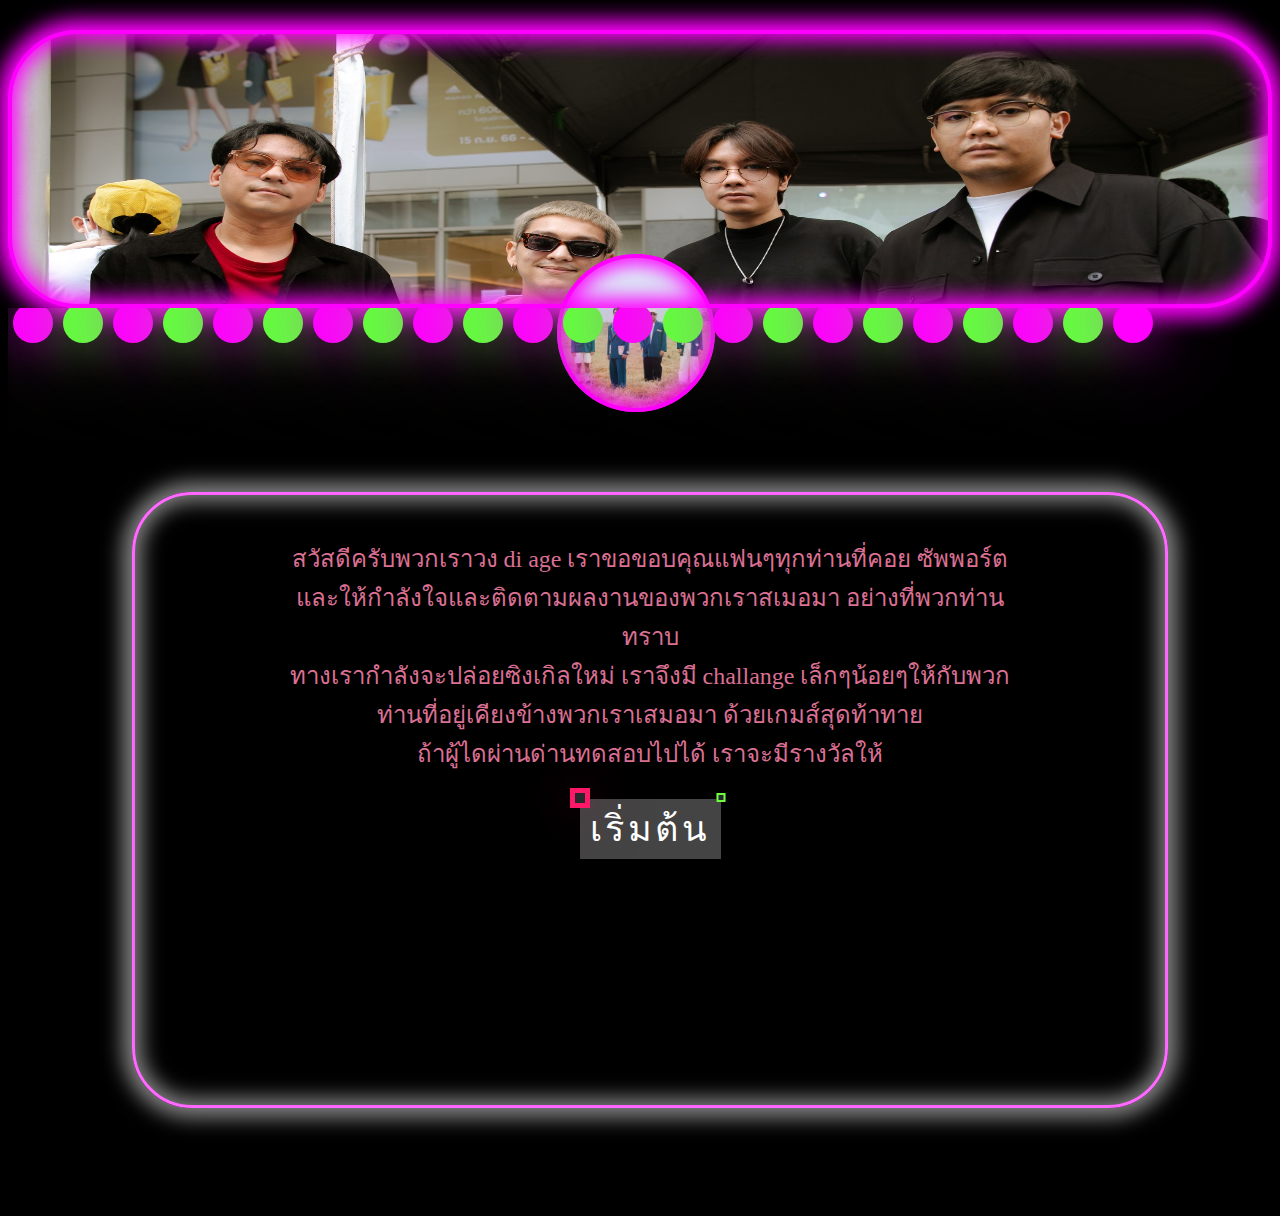
<file: index.html>
<!DOCTYPE html>
<html lang="en">
<head>
    <meta charset="UTF-8">
    <meta name="viewport" content="width=device-width, initial-scale=1.0">
    <title>Document</title>
   <link rel="stylesheet" href="index.css">

</head>
<body>
    <div class="band">
        <div class="farm"></div>
   
        <div class="invite">
              <p>สวัสดีครับพวกเราวง di age เราขอขอบคุณแฟนๆทุกท่านที่คอย 
               ซัพพอร์ตและให้กำลังใจและติดตามผลงานของพวกเราสเมอมา อย่างที่พวกท่านทราบ<br>
                ทางเรากำลังจะปล่อยซิงเกิลใหม่ เราจึงมี challange 
                เล็กๆน้อยๆให้กับพวกท่านที่อยู่เคียงข้างพวกเราเสมอมา ด้วยเกมส์สุดท้าทาย <br>
                 ถ้าผู้ไดผ่านด่านทดสอบไปได้ เราจะมีรางวัลให้ <br> <br><a href="#" style="--clr:#6eff3e"><span onclick="clickkk(); " >เริ่มต้น</span><i></i></a></p>
                

               
        </div>
       
    
    </div>
       
    
   
    </div>
    
    <div class="container">
        <div class="bubbles">
            <span style="--i:11"></span>
           <span style="--i:12"></span>
           <span style="--i:13"></span>
           <span style="--i:14"></span>
           <span style="--i:15"></span>
           <span style="--i:16"></span>
           <span style="--i:17"></span>
           <span style="--i:18"></span>
           <span style="--i:19"></span>
           <span style="--i:20"></span>
           <span style="--i:21"></span>
           <span style="--i:22"></span>
           <span style="--i:23"></span>
           <span style="--i:24"></span>
           <span style="--i:25 "></span>
           <span style="--i:14"></span>
           <span style="--i:15"></span>
           <span style="--i:16"></span>
           <span style="--i:17"></span>
           <span style="--i:18"></span>
           <span style="--i:15"></span>
           <span style="--i:16"></span>
           <span style="--i:17"></span>
   </div>
    </div>
    
</body>
<script src="allfunction.js"></script>
</html>
</file>
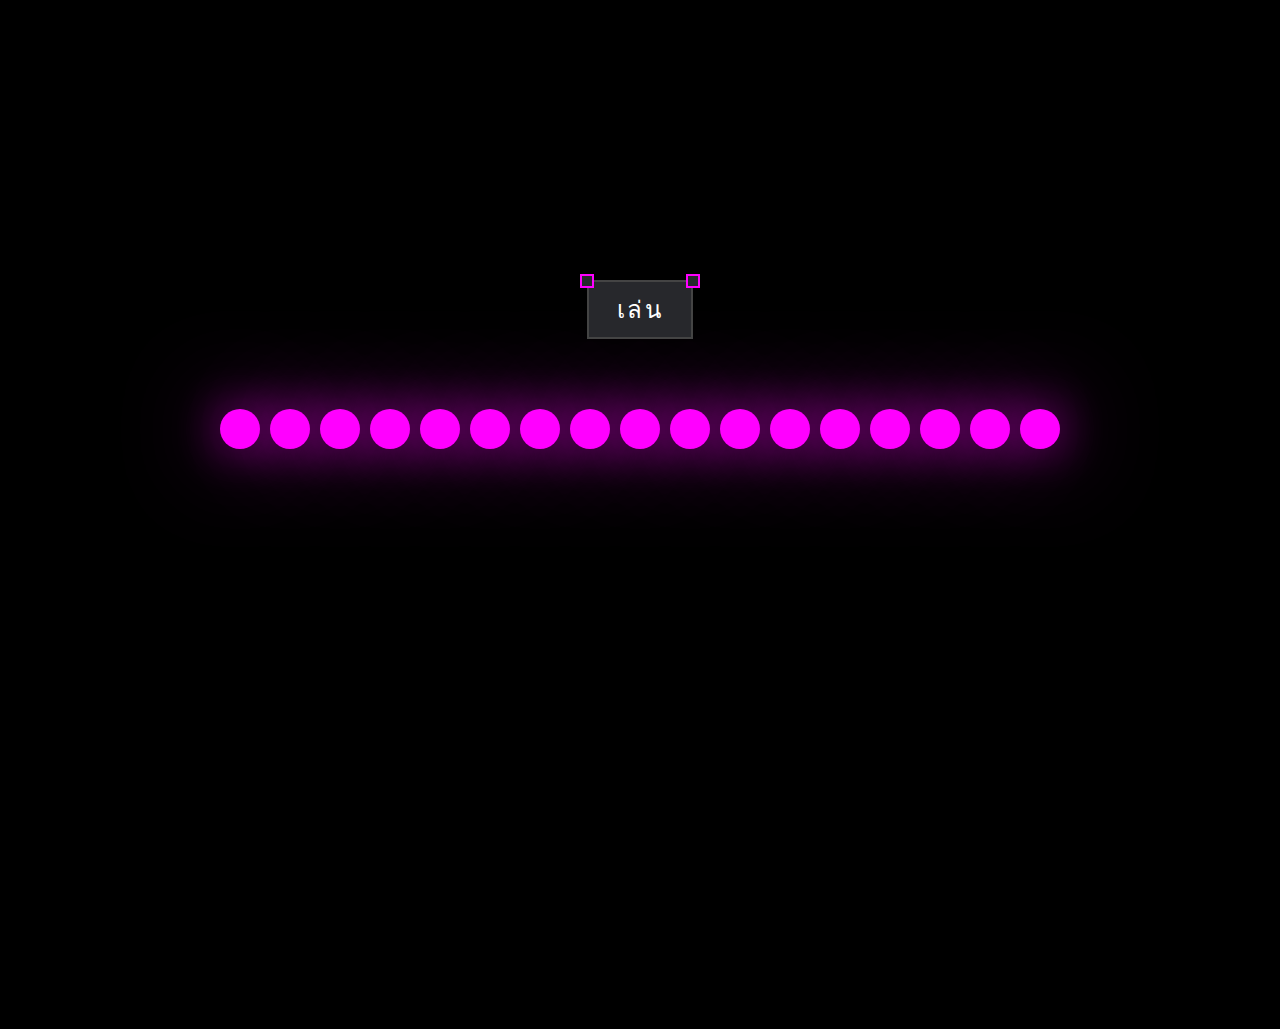
<file: firstpage.html>
<!DOCTYPE html>
<html lang="en">
<head>
    <meta charset="UTF-8">
    <meta name="viewport" content="width=device-width, initial-scale=1.0">
    <title>Slowly Popping Up Letter</title>
    <link rel="stylesheet" href="styles.css">
    <link rel="stylesheet" href="firstpage.css">
</head>
<body> 
    
 
    <a href="#" style="--clr:#ff00ff"><span onclick="firstpage();";>เล่น</span><i></i></a>
    <div class="container">
        <div class="bubbles">
            <span style="--i:13"></span>
           <span style="--i:78"></span>
           <span style="--i:89"></span>
           <span style="--i:12"></span>
           <span style="--i:67"></span>
           <span style="--i:11"></span>
           <span style="--i:89"></span> 
           <span style="--i:11"></span>
           <span style="--i:19"></span>
           <span style="--i:21"></span>
           <span style="--i:90"></span>
           <span style="--i:29"></span>
           <span style="--i:23"></span>
           <span style="--i:25"></span>
           <span style="--i:90 "></span>
           <span style="--i:17"></span>
           <span style="--i:15"></span>
           

        </div>
    </div>
   
</body>
<script src="allfunction.js"></script>
</html>
</file>
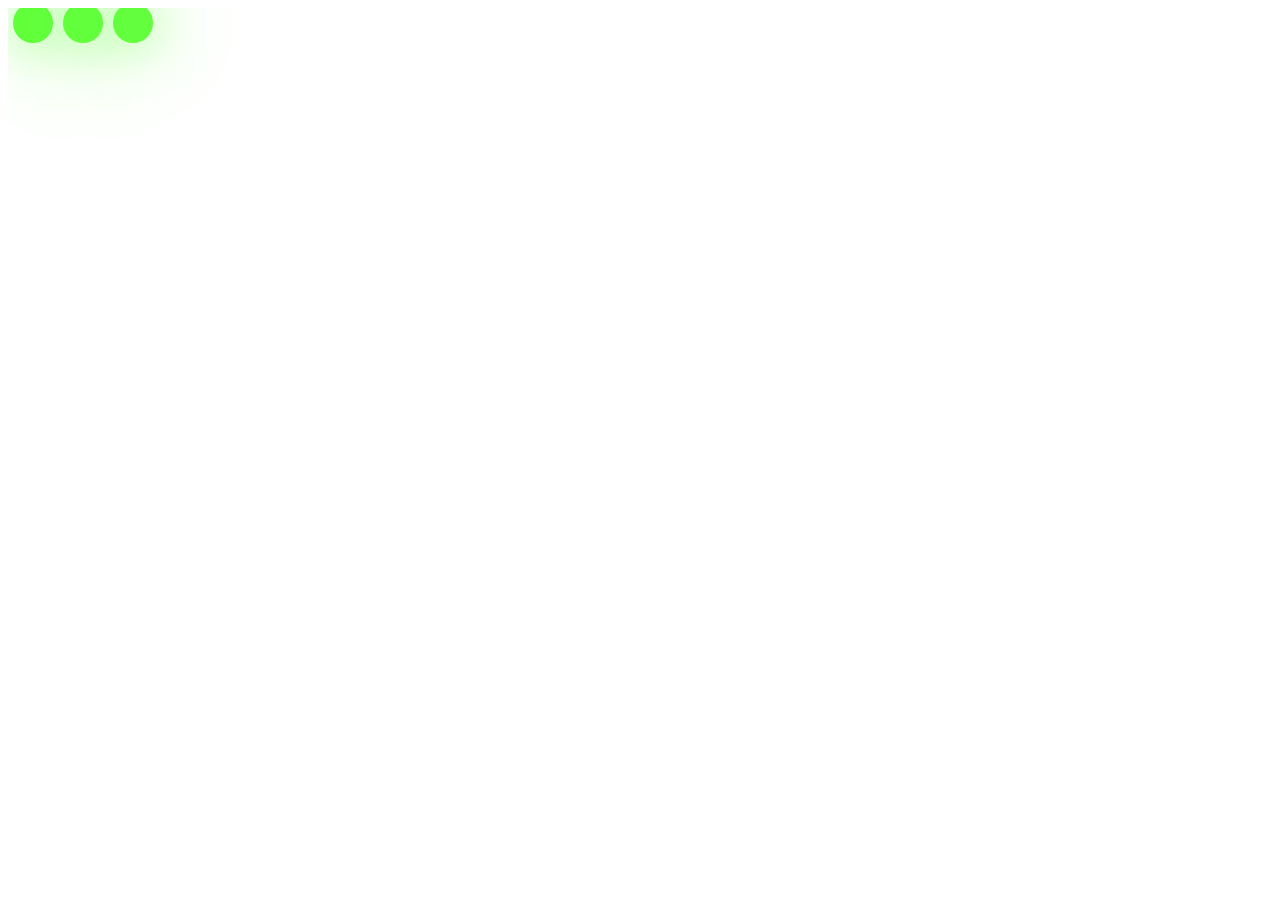
<file: firstpagetest.html>
<!DOCTYPE html>
<html lang="en">
<head>
    <meta charset="UTF-8">
    <meta name="viewport" content="width=device-width, initial-scale=1.0">
    <title>Document</title>
    <style>
        .container {
            position:relative;
            width:100%;
            height: 100vh;
            overflow:hidden;
        }
        .bubbles {
            position: relative;
            display: flex;
        }
        .bubbles span {
            position: relative;
            width: 30px;
            height: 30px;
            background: #63ff3e;
            margin:0 10px;
            border-radius: 50%;
            box-shadow: 0 0 0 5px #63ff3e,
                        0 0 50px #63ff3e,
                        0 0 100px #63ff3e; 
            animation: animate 15s linear infinite;
            animation-duration: calc(60s/var(--i));
        }

        @keyframes animate {
            0% {
                transform: translateY(100vh) scale(1);
            }
            100% {
                transform: translateY(-10vh) scale(1);
            }
        }
    </style>
</head>
<body>
    <div class="container">
        <div class="bubbles">
            <span></span>
            <span></span>
            <span></span>
        </div>
    </div> 
</body>
</html>
</file>
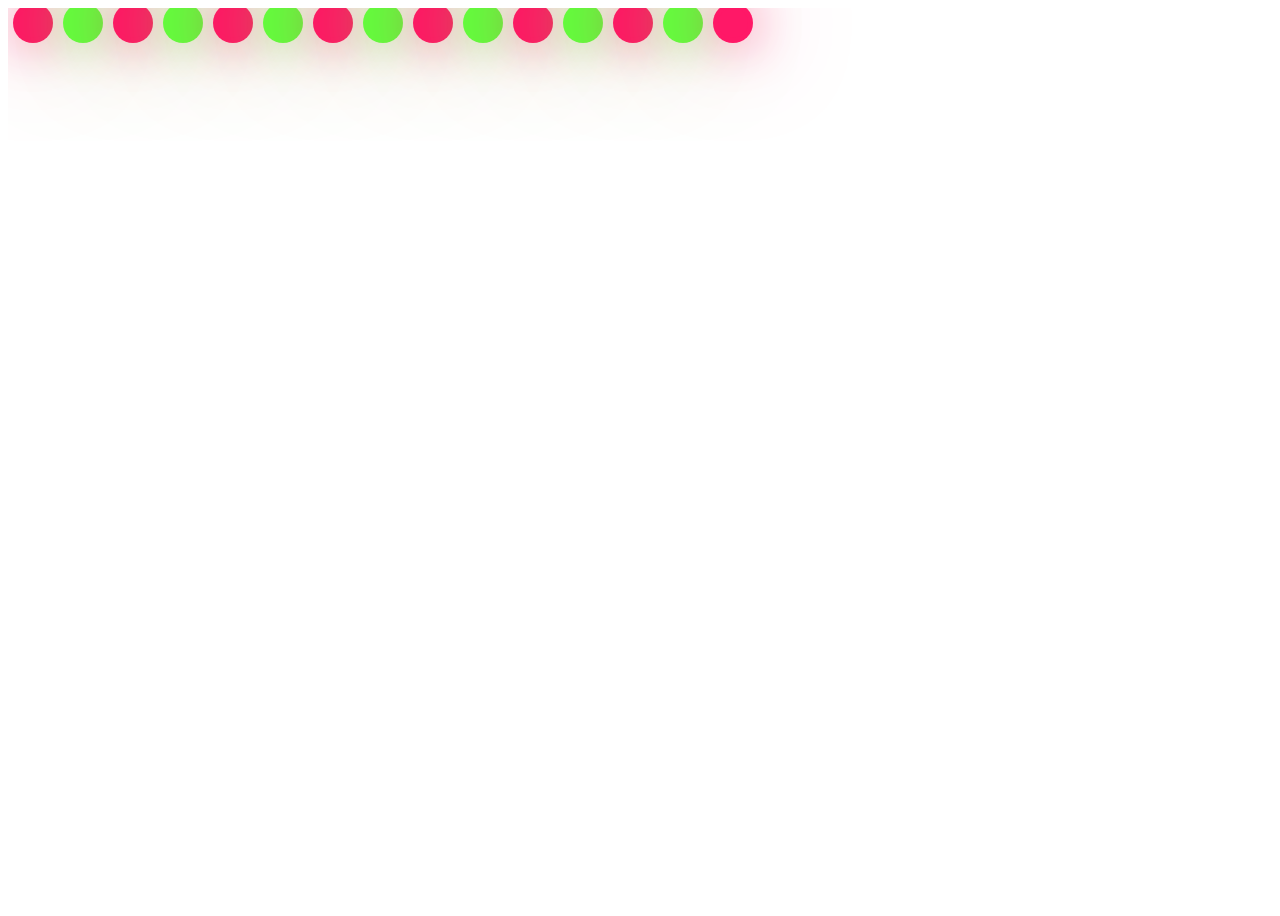
<file: flow.html>
<!DOCTYPE html>
<html lang="en">
<head>
    <meta charset="UTF-8">
    <meta name="viewport" content="width=device-width, initial-scale=1.0">
    <title>Document</title>
    <style>
        .container{
    position:relative;
    width:100%;
    height: 100vh;
    overflow:hidden;
}
.bubbles{
    position: relative;
    display: flex;
}
.bubbles span{
    position: relative;
    width: 30px;
    height: 30px;
    background: #ff1867;
    margin:0 10px;
    border-radius: 50%;
    box-shadow: 0 0 0 5px #ff1867, /*กำหนดการเรืองเเสงของ element */
    0 0 50px #ff1867, 0 0 100px #ff1867; 
    animation: animate 15s linear infinite;

}
.bubbles span:nth-child(even){
    background: #63ff3e;
    margin:0 10px;
    border-radius: 50%;
    box-shadow: 0 0 0 5px #63ff3e, /*กำหนดการเรืองเเสงของ element */
    0 0 50px #63ff3e, 0 0 100px #63ff3e; 
}
@keyframes animate{
    0%{
        transform:translateY(100vh) scale(0);
    }
    100%{
        transform:translateY(-10vh) scale(1);
    }
}

    </style>
</head>
<body>
    <div class="container">
        <div class="bubbles">
           <span style="--i:11"></span>
           <span style="--i:12"></span>
           <span style="--i:13"></span>
           <span style="--i:14"></span>
           <span style="--i:15"></span>
           <span style="--i:16"></span>
           <span style="--i:17"></span>
           <span style="--i:18"></span>
           <span style="--i:19"></span>
           <span style="--i:20"></span>
           <span style="--i:21"></span>
           <span style="--i:22"></span>
           <span style="--i:23"></span>
           <span style="--i:24"></span>
           <span style="--i:25 "></span>
       
   </div>
    </div>
</body>
</html>
</file>
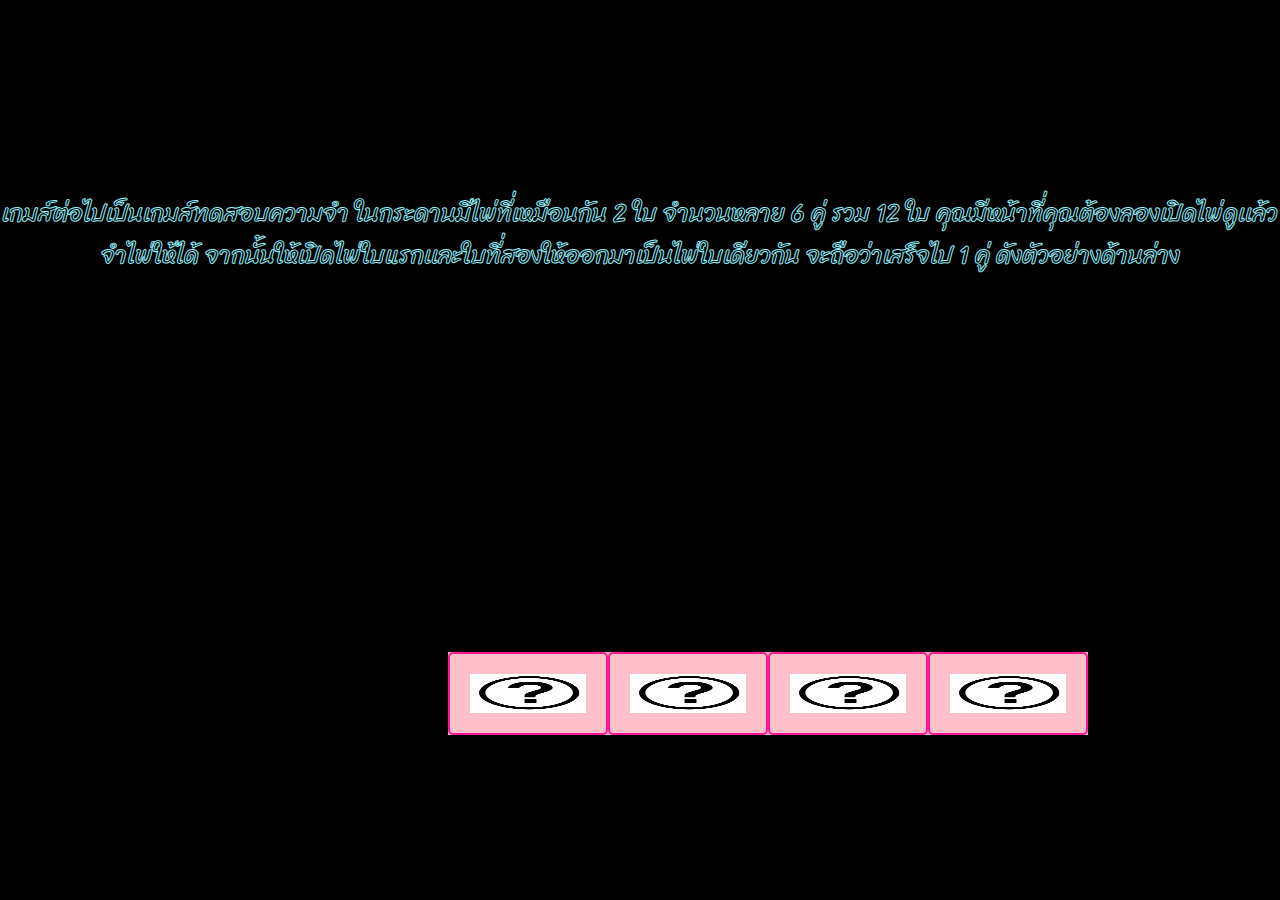
<file: introductionlevel2.html>
<!DOCTYPE html>
<html lang="en">
<head>
    <meta charset="UTF-8">
    <meta name="viewport" content="width=device-width, initial-scale=1.0">
    <title>Document</title>
    <link rel="preconnect" href="https://fonts.googleapis.com">
    <link rel="preconnect" href="https://fonts.gstatic.com" crossorigin>
    <link href="https://fonts.googleapis.com/css2?family=Pridi:wght@200;300;400;500;600;700&family=Protest+Revolution&family=Sriracha&display=swap" rel="stylesheet">
    <link rel="stylesheet" href="level2.css">
    <link rel="stylesheet" href="firstpage.css">
    <link rel="stylesheet" href="firstpage.css">
    <style>
        .intro{
            width: 100vw;
            height: 30vh;
            justify-content: center;
            
            margin-top: 15%;
        }
        h3{
            text-align: center;
             font-size: 1.5em;
             
             font-family: "Sriracha", cursive;
             -webkit-text-stroke:0.1px #95f3ff;
        }
        .memory-game{
            margin-top: 20%;
           
        }
       
        @media(min-width:320px)and (max-width:500px){
            .intro{
                margin-left: 9%;
            }
            .memory-game{
            margin-left: 60%;

                
            }
        }
    </style>
</head>
<body>
    <div class="intro">
        <h3>
            เกมส์ต่อไปเป็นเกมส์ทดสอบความจำ ในกระดานมีไพ่ที่เหมือนกัน 2 ใบ จำนวนหลาย  6 คู่ รวม 12 ใบ คุณมีหน้าที่คุณต้องลองเปิดไพ่ดูเเล้วจำไพ่ให้ได้  
            จากนั้นให้เปิดไพ่ใบแรกเเละใบที่สองให้ออกมาเป็นไพ่ใบเดียวกัน จะถือว่าเสร็จไป 1 คู่  ดังตัวอย่างด้านล่าง
        </h3>
    </div>
    <section class="memory-game">
        <div class="memory-card" data-framework="money">
            <img class="frontface" src="monkey.webp" alt="money">
            <img class="backface" src="questionmark.jpg" alt="questionmark">
          </div>
      
          <div class="memory-card" data-framework="dinosaur">
            <img class="frontface" src="dinosaur-found-china.jpg" alt="dinosaur">
            <img class="backface" src="questionmark.jpg" alt="questionmark">
            
          </div>
      
          <div class="memory-card" data-framework="money">
            <img class="frontface" src="monkey.webp" alt="money">
            <img class="backface" src="questionmark.jpg" alt="questionmark">
          </div>
      
          <div class="memory-card" data-framework="dinosaur">
            <img class="frontface" src="dinosaur-found-china.jpg" alt="dinosaur">
            <img class="backface" src="questionmark.jpg" alt="questionmark">
          </div>
          
         
   
         
    </section>

    
    
       
</body>
</html>
</file>
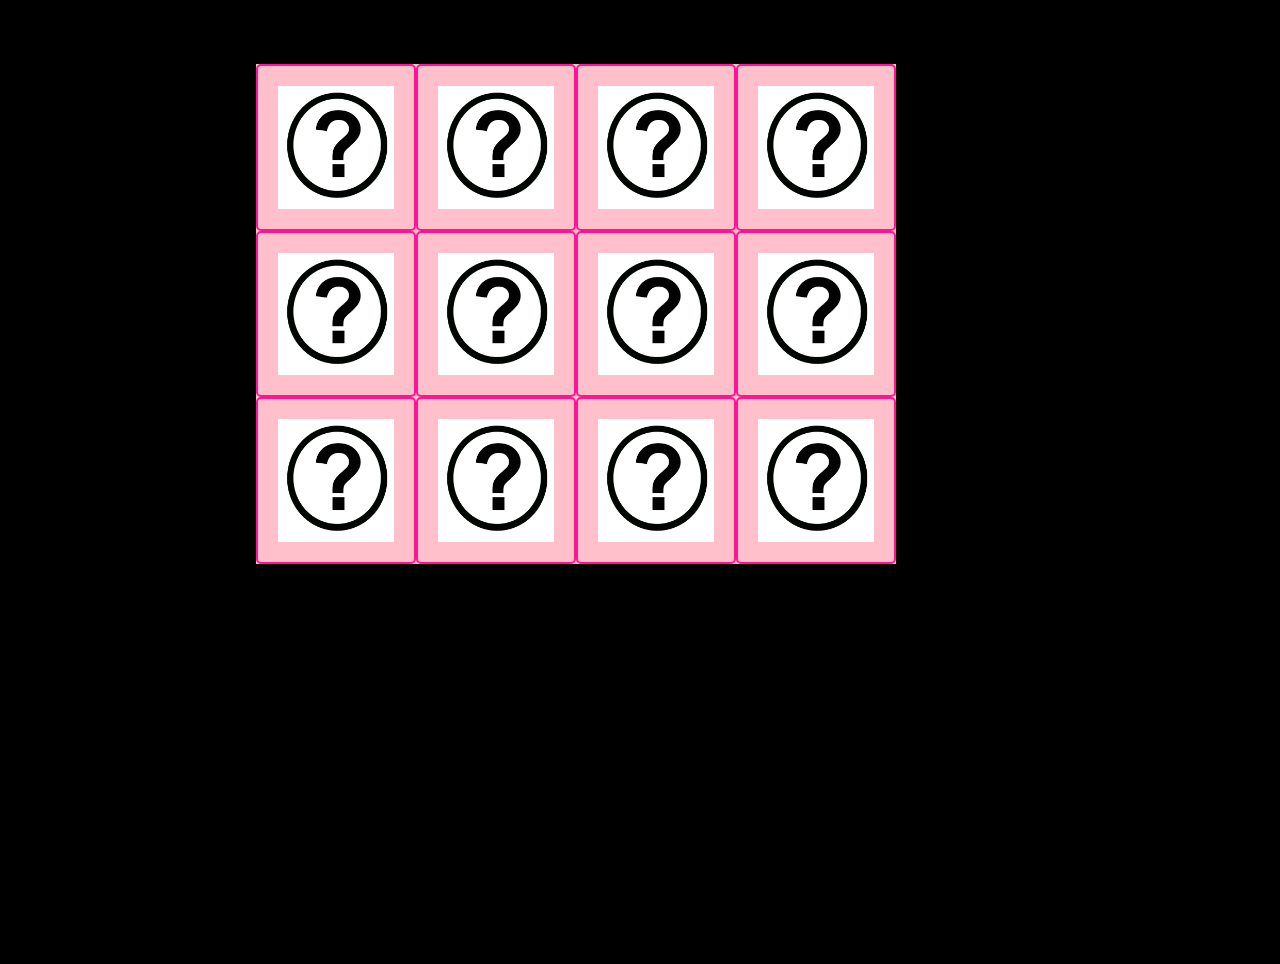
<file: level2.html>
<!DOCTYPE html>
<html lang="en">
<head>
  <meta charset="UTF-8">
  <meta name="viewport" content="width=device-width, initial-scale=1.0">
  <title>Document</title>
  <link rel="stylesheet" href="level2.css">
</head>
<body>
  <section class="memory-game" >
    <div class="memory-card"  data-framework="blueuniform">
      <img class="frontface" src="blueuniform.jpg" alt="blueuniform">
      <img class="backface" src="questionmark.jpg" alt="questionmark">
    </div>
    <div class="memory-card" data-framework="blueuniform">
      <img class="frontface" src="blueuniform.jpg" alt="blueuniform">
      <img class="backface" src="questionmark.jpg" alt="questionmark">
    </div>


    <div class="memory-card" data-framework="teng">
      <img class="frontface" src="teng.jpg" alt="teng">
      <img class="backface" src="questionmark.jpg" alt="questionmark">
    </div>

    <div class="memory-card" data-framework="teng">
      <img class="frontface" src="teng.jpg" alt="teng">
      <img class="backface" src="questionmark.jpg" alt="questionmark">
    </div>

    <div class="memory-card" data-framework="ob">
      <img class="frontface" src="ob.jpg" alt="ob">
      <img class="backface" src="questionmark.jpg" alt="questionmark">
    </div>

    <div class="memory-card" data-framework="ob">
      <img class="frontface" src="ob.jpg" alt="ob">
      <img class="backface" src="questionmark.jpg" alt="questionmark">
    </div>

    <div class="memory-card" data-framework="ming">
      <img class="frontface" src="ming.jpg" alt="ming">
      <img class="backface" src="questionmark.jpg" alt="questionmark">
    </div>

    <div class="memory-card" data-framework="ming">
      <img class="frontface" src="ming.jpg" alt="ming">
      <img class="backface" src="questionmark.jpg" alt="questionmark">
    </div>

    <div class="memory-card" data-framework="spike">
      <img class="frontface" src="spike.jpg" alt="spike">
      <img class="backface" src="questionmark.jpg" alt="questionmark">
    </div>

    <div class="memory-card" data-framework="spike">
      <img class="frontface" src="spike.jpg" alt="spike">
      <img class="backface" src="questionmark.jpg" alt="questionmark">
    </div>

    <div class="memory-card" data-framework="clown">
      <img class="frontface" src="clown.jpg" alt="clown">
      <img class="backface" src="questionmark.jpg" alt="questionmark">
    </div>

    <div class="memory-card" data-framework="clown">
      <img class="frontface" src="clown.jpg" alt="clown">
      <img class="backface" src="questionmark.jpg" alt="questionmark">
    </div>
  </section>
  
</body>
<script src="level2.js"></script>
</html>
</file>
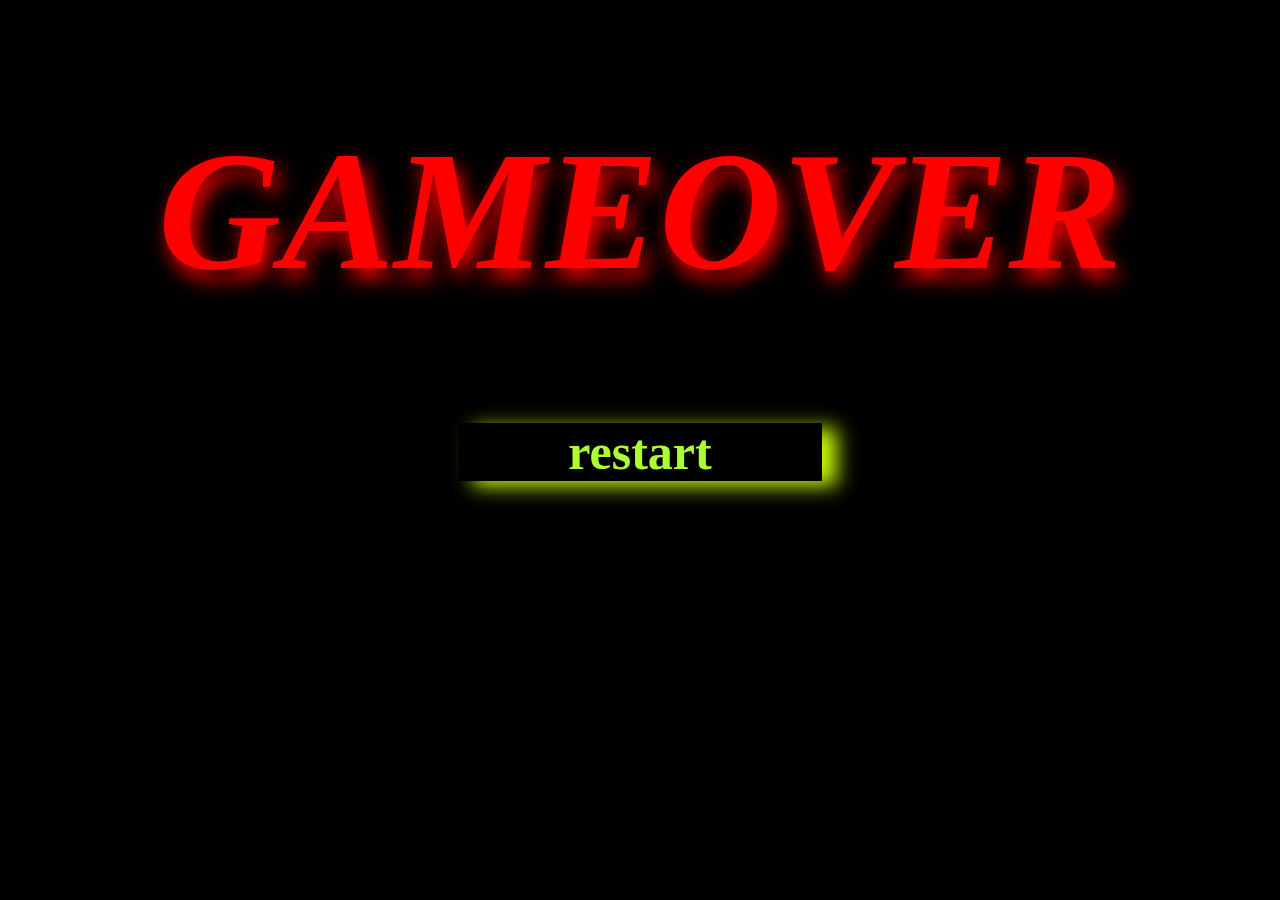
<file: level2gameover.html>
<!DOCTYPE html>
<html lang="en">
<head>
    <meta charset="UTF-8">
    <meta name="viewport" content="width=device-width, initial-scale=1.0">
    <title>Document</title>
  <link rel="stylesheet" href="gameover.css">

  
</head>
<body>
    
        <h1>gameover

        </h1>
     
        <div>
            <h4 class="restart"> restart</h4>
        </div>
        
    
         
     
</body>
<script src="allfunction.js"></script>
</html>
</file>
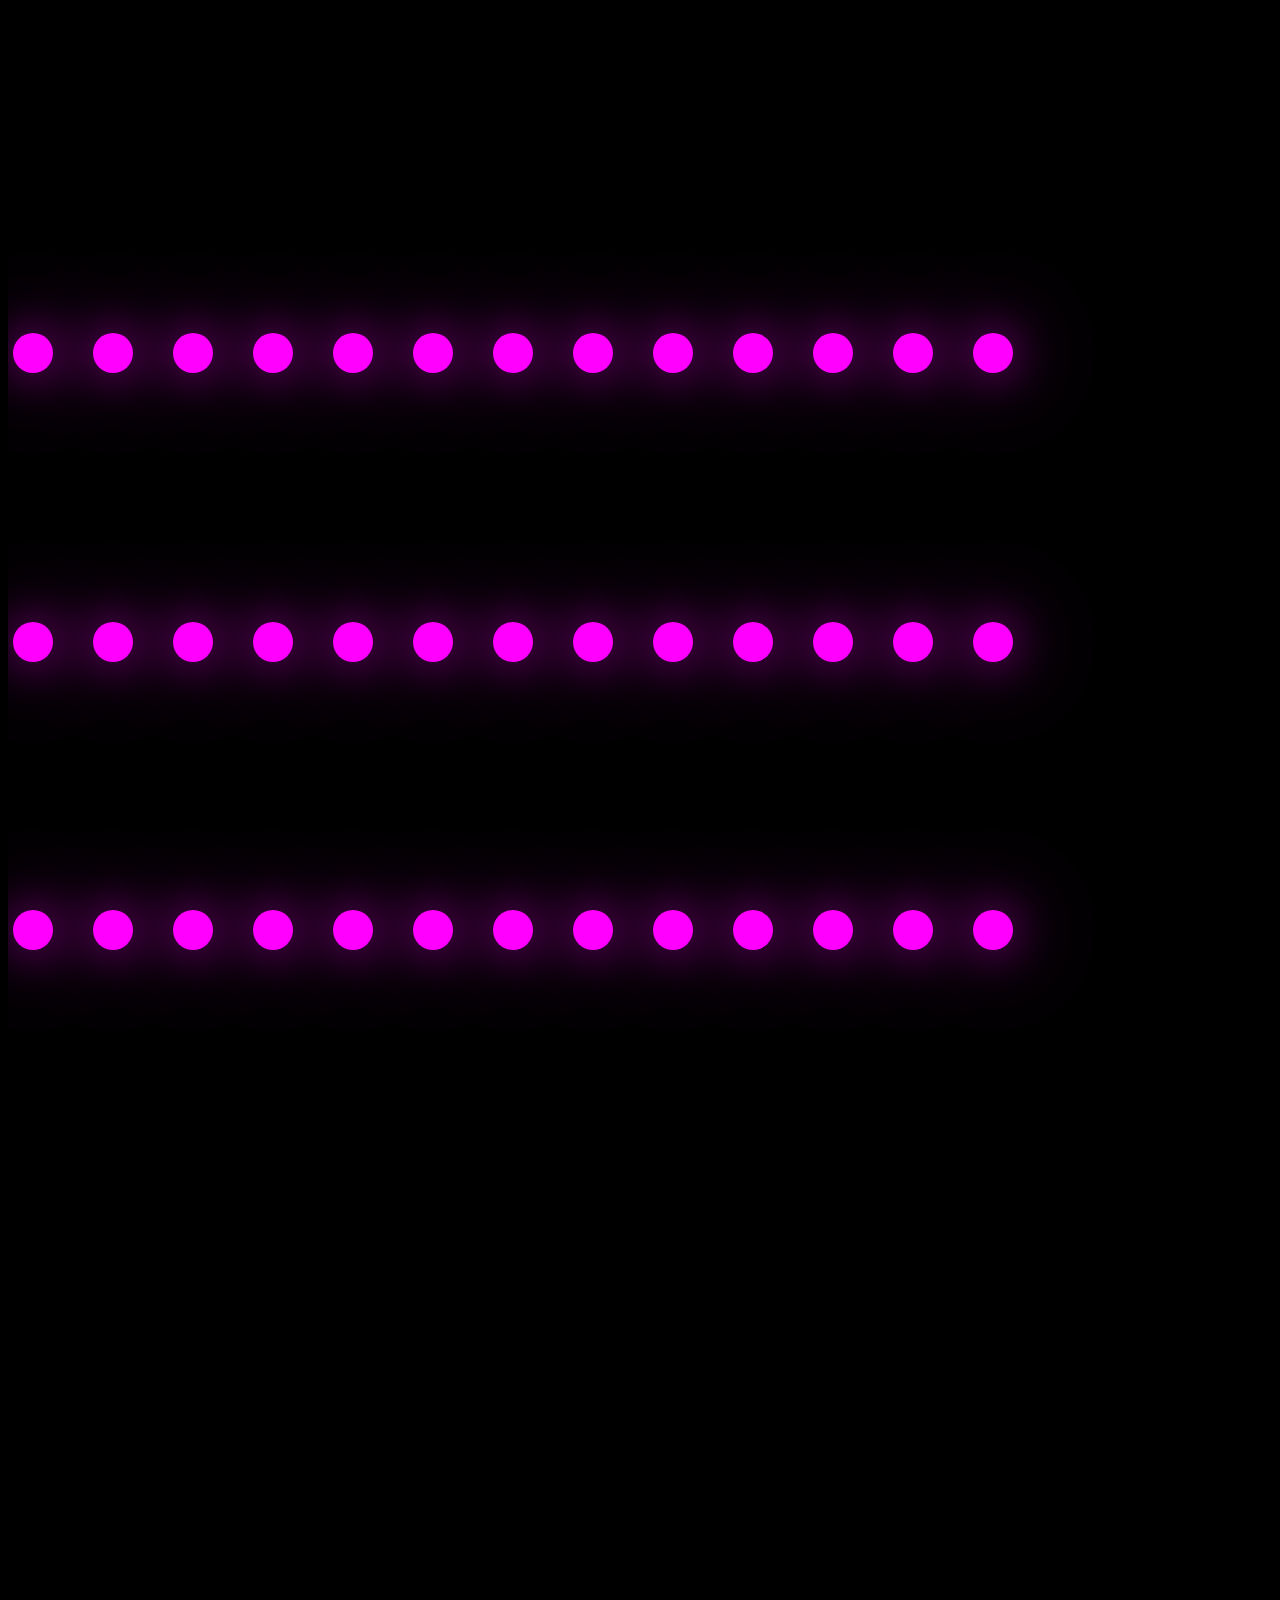
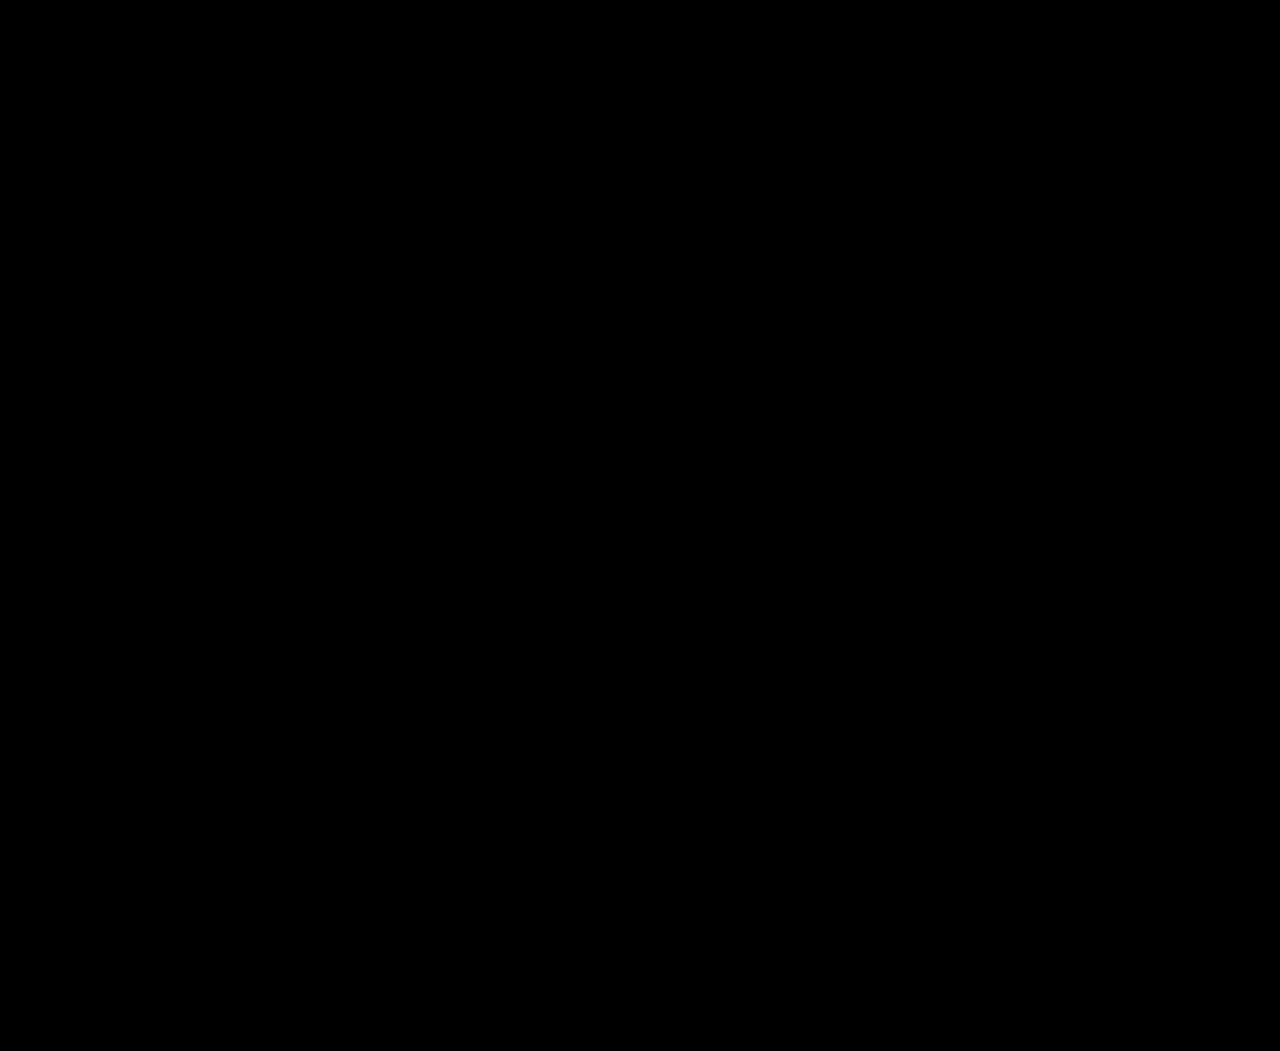
<file: question.html>
<!DOCTYPE html>
<html lang="en">
<head>
    <meta charset="UTF-8">
    <meta name="viewport" content="width=device-width, initial-scale=1.0">
    <title>Letter Animation</title>
    <link rel="stylesheet" href="styles.css">
   <link rel="stylesheet" href="question.css">
   <link rel="preconnect" href="https://fonts.googleapis.com">
<link rel="preconnect" href="https://fonts.gstatic.com" crossorigin>
<link href="https://fonts.googleapis.com/css2?family=Pridi:wght@200;300;400;500;600;700&family=Protest+Revolution&display=swap" rel="stylesheet">
</head>
<body>
    
        <div class="containerb">
            <div class="container">
                <div class="text-container">
              <H1 class="headlineee">QUIZ TIME</H1>
        
                            
                
                </div>
        
            </div> 
            
                <div class="questioncontainer">
                    <h2 class="text-container" id="q1"> 1.ใครอายุมากสุดในวง </h2>
                   
                    
                     
                </div>
                 <div class=" option--1  option">
                    <button class="option1" id="q01" onclick="wronganswer1();"><p>สไปทร์</p></button> <button class="option2" id="q02"  onclick="wronganswer1();"><p>หมิง</p> </button> <button class="option3" id="q03" onclick="
                        wronganswer1();"><p>เต็ง</p></button> 
                        <button class="option4" id="q04" onclick="rightanswer1();"><p>อ๊อฟ</p></button>
           

                 </div>
                 <div class="bubbles">
                    <span style="--i:11"></span>
                   <span style="--i:12"></span>
                   <span style="--i:13"></span>
                   <span style="--i:14"></span>
                   <span style="--i:18"></span>
                   <span style="--i:16"></span>
                   <span style="--i:17"></span>
                   <span style="--i:18"></span>
                   <span style="--i:19"></span>
                   <span style="--i:20"></span>
                   <span style="--i:21"></span>
                   <span style="--i:22"></span>
                   <span style="--i:23"></span>
                   
           </div>

                 <div class="questioncontainer">
                    <h2 class="text-container" id="q2">2. พี่อ๊อฟมือกลองของวงเป็นอาจารย์ประจำอยู่ที่ไหน </h2>
                   
                    
                     
                </div>
                 <div class="option--2 option">
                    <button class="option1" id="q11" onclick="wronganswer2();"><p>วิทยาลัย ดุริยางค์คศิลป์ มหิดล</p></button> <button class="option2" id="q12" onclick="wronganswer2();"><p>ดุริยางค์คศาสตร์ ศิลปากร</p> </button> <button class="option3" id="q13" onclick="
                        wronganswer2();"><p>มหาวิทยาลัยรังสิต</p></button> 
                        <button class="option4" id="q14" onclick="rightanswer2();"><p>ศิลปกรรมศาสตร์ มศว</p></button>
           

                 </div>
                 <div class="bubbles">
                    <span style="--i:11"></span>
                   <span style="--i:12"></span>
                   <span style="--i:13"></span>
                   <span style="--i:14"></span>
                   <span style="--i:18"></span>
                   <span style="--i:16"></span>
                   <span style="--i:17"></span>
                   <span style="--i:18"></span>
                   <span style="--i:19"></span>
                   <span style="--i:20"></span>
                   <span style="--i:21"></span>
                   <span style="--i:22"></span>
                   <span style="--i:23"></span>
                   
           </div>
                    
                 <div class="questioncontainer">
                    <h2 class="text-container" id="q1"> 3.ซิงเกิลที่แรกของวงชื่อว่าอะไร </h2>
                   
                    
                     
                </div>
                 <div class=" option--3  option">
                    <button class="option1" id="q21" onclick="wronganswer3();"><p>ไม่ใช่ของเธอ</p></button> <button class="option2" id="q22" onclick="wronganswer3();"><p>ดอกไม้</p> </button> <button class="option3" id="q23" onclick="
                        wronganswer3();"><p>หวานร้อย</p></button> 
                        <button class="option4" id="q24" onclick="rightanswer3();"><p>จูบกันสักครั้ง</p></button>
           

                 </div>

                 
                
            <div class="bubbles">
                <span style="--i:11"></span>
               <span style="--i:12"></span>
               <span style="--i:13"></span>
               <span style="--i:14"></span>
               <span style="--i:18"></span>
               <span style="--i:16"></span>
               <span style="--i:17"></span>
               <span style="--i:18"></span>
               <span style="--i:19"></span>
               <span style="--i:20"></span>
               <span style="--i:21"></span>
               <span style="--i:22"></span>
               <span style="--i:23"></span>
               
       </div>
       <div class="questioncontainer">
        <h2 class="text-container" id="q1"> 4.เพลง เจ็บเก่ง ตอนแรกวงต้องการสื่อถึงอารมณ์ใด </h2>
       
        
         
    </div>
     <div class="option--4  option">
        <button class="option1" id="q41" onclick="wronganswer4();"><p>เสียใจ</p></button> <button class="option2" id="q42" onclick="wronganswer4();"><p>รัก</p> </button> <button class="option3" id="q43" onclick="
            rightanswer4();"><p>คิดถึง</p></button> 
            <button class="option4" id="q44" onclick="wronganswer4();"><p>เเค้น</p></button>


     </div>
     <div class="questioncontainer">
        <h2 class="text-container" id="q2">5. คอนเสิร์ตเเรกที่วงเล่น </h2>
       
        
         
    </div>
     <div class="option--5
      option">
        <button class="option1" id="q51" onclick="wronganswer5();"><p>cat expo</p></button> <button class="option2" id="q52" onclick="rightanswer5();"><p>youth expo</p> </button> <button class="option3" id="q53" onclick="
            wronganswer5();"><p>big mountain</p></button> 
            <button class="option4" id="q54" onclick="wronganswer5();"><p>pattaya music festival</p></button>


     </div>
     
     <div class="questioncontainer">
        <h2 class="text-container" id="q2">6.ปีที่ก่อตั้งวง </h2>
       
        
         
    </div>
     <div class="option--6
      option">
        <button class="option1" id="q61" onclick="wronganswer6();"><p>2019</p></button> <button class="option2" id="q62" onclick="rightanswer6();"><p>2020</p> </button> <button class="option3" id="q63" onclick="
            wronganswer6();"><p>2021</p></button> 
            <button class="option4" id="q64" onclick="wronganswer6();"><p>2022</p></button>


     </div>
     <div class="questioncontainer">
        <h2 class="text-container" id="q2">7.เพลงแต่งเพลงแรกของวงชื่อว่าเพลงอะไร </h2>
       
        
         
    </div>
     <div class="option--7
      option">
        <button class="option1" id="q71" onclick="wronganswer7();"><p>ชาเขียวเย็น</p></button> <button class="option2" id="q72" onclick="wronganswer7();"><p>ชาไทยเย็น</p> </button> <button class="option3" id="q73" onclick="
            wronganswer7();"><p>ชาซีรอนเย็น</p></button> 
            <button class="option4" id="q74" onclick="rightanswer7();"><p>ชาดำเย็น</p></button>


     </div>
     <div class="questioncontainer">
        <h2 class="text-container" id="q2">8.ศิลปินที่เคย feat ด้วย </h2>
       
        
         
    </div>
     <div class="option--8
      option">
        <button class="option1" id="q81" onclick="wronganswer8();"><p>television off</p></button> <button class="option2" id="q82" onclick="rightanswer8();"><p>autta</p> </button> <button class="option3" id="q83" onclick="
            wronganswer8();"><p>monomania</p></button> 
            <button class="option4" id="q84" onclick="wronganswer8();"><p>tattoo colour</p></button>


     </div>

     <div class="questioncontainer">
        <h2 class="text-container" id="q2">9.di age ย่อมาจากอะไร </h2>
       
        
         
    </div>
     <div class="option--9
      option">
        <button class="option1" id="q91" onclick="wronganswer9();"><p>digital age</p></button> <button class="option2" id="q92" onclick="wronganswer9();"><p>diaganal age</p> </button> <button class="option3" id="q93" onclick="
            rightanswer9();"><p>different age</p></button> 
            <button class="option4" id="q94" onclick="wronganswer9();"><p>เป็นแค่ชื่อวง</p></button>


     </div>
     <div class="questioncontainer">
        <h2 class="text-container" id="q2">10.วง diage อยู่ค่ายใด </h2>
       
        
         
    </div>
     <div class="option--10
      option">
        <button class="option1" id="q101" onclick="wronganswer10();"><p>gene lab</p></button> <button class="option2" id="q102" onclick="wronganswer10();"><p>rs</p> </button> <button class="option3" id="q103" onclick="
            wronganswer10();"><p>spicy disc</p></button> 
            <button class="option4" id="q104" onclick="rightanswer10();"><p>วงดนตรีอิสระ</p></button>


     </div>
        </div>
    
</body>
<script src="allfunction.js"> </script>
<SCript src="question.js"></SCript>
</html>
</file>
<file: index.css>
.band {
    background-color: aqua;
    padding: 100px;
    margin-top: 30px; /* Distance from the top */
    
    height: 70px;
     
    background-image: url('diage.jpg');
    background-size: 100% 210%;
    border-radius: 70px;
    border: 4px solid #ff00ff;
    box-shadow: 0 0 20px 10px #ff00ff; /* Add glow effect */
    position: relative; /* Required for inset shadow */
}

.band::after {
    content: '';
    position: absolute;
    inset: -4px; /* Adjust as needed */
    border-radius: 70px;
    box-shadow: inset 0 0 20px 10px #ff00ff; /* Add inset glow effect */
}

body {
    background-color: black;
}

.farm {
    width: 150px;
    height: 150px;
    background-image: url('farm.jpg');
    background-size: cover;
    align-items: center;
    border-radius: 200px;
    margin-top: 120px;
    margin-right: 1000px;
    margin-left: 445px;
    border: 4px solid #ff00ff;
    box-shadow: 100 200 20px 10px #ff00ff; /* Add glow effect */
    position: relative; /* Required for inset shadow */
}

.farm::after {
    content: '';
    position: absolute;
    inset: -4px; /* Adjust as needed */
    border-radius: 200px;
    box-shadow: inset 0 0 20px 10px #ff00ff; /* Add inset glow effect */
}

.invite {
    width: 200x;
    height: 570px;
    margin-top: 80px;
    margin-left: 20px;
    margin-bottom: 100px;
    border-radius: 60px;
    border: 3px solid #ff00ff;
   padding: 20px 150px;
    background: transparent;
    box-shadow: 0 0 20px 10px rgba(255, 255, 255, 0.5); /* Add glow effect */
    position: relative; /* Required for inset shadow */
    color: #27282c;
}

.invite::after {
    content: '';
    position: absolute;
    inset: -3px; /* Adjust as needed */
    border-radius: 60px;
    box-shadow: inset 0 0 20px 10px rgba(255, 255, 255, 0.5); /* Add inset glow effect */
}

p {
    text-align: center;
   
  
    font-size: 24px;
    color: palevioletred;
}
.container{
    position:relative;
    width:100%;
    height: 100vh;
    overflow:hidden;
}
.bubbles{
    position: relative;
    display: flex;
}
.bubbles span{
    position: relative;
    width: 30px;
    height: 30px;
    background: #ff00ff;
    margin:0 10px;
    border-radius: 50%;
    box-shadow: 0 0 0 5px #ff00ff, /*กำหนดการเรืองเเสงของ element */
    0 0 50px #ff00ff, 0 0 100px #ff00ff;
    animation: animate 15s linear infinite;
    animation-duration:calc(60s/var(--i));

}
.bubbles span:nth-child(even){
    background: #63ff3e;
    margin:0 10px;
    border-radius: 50%;
    box-shadow: 0 0 0 5px #63ff3e, /*กำหนดการเรืองเเสงของ element */
    0 0 50px #63ff3e, 0 0 100px #63ff3e; 
}
@keyframes animate{
    0%{
        transform:translateY(100vh) scale(0);
    }
    100%{
        transform:translateY(-10vh) scale(1);
    }
}
.click{
    bottom: 80px;
}
#click{
    bottom: 80px;
}





a{
    position: relative;
    background: #444;
    color: #fff;
    text-decoration: none;  
    text-transform: uppercase;
    font-size: 1.5em;
    letter-spacing: 0.1em;
    font-weight: 400;
    padding: 10px 10px;
    transition: 0.5s;
    z-index: 1; 
  }
  a:hover{
    letter-spacing: 0.25em ;
    
    color: var(--clr);
    box-shadow: 0 0 0px var(--clr);
  }
  a::before {
   content:'';
   position: absolute;
   inset: 2px;
   background: #27282c;
   z-index: -1; 
  }
  a span{
    position: relative;
    z-index: 2; 
  }
  a i{
    position: absolute;
    inset: 0;
    display: block;
    z-index: 0; 
  }
  a i::before{
    content: '';
    position: absolute;
    top: -6px;
    left: 100%;
    transform: translateX(-50%);
    width: 5px;
    height: 5px;
    background: #27282c;
    border: 2px solid var(--clr);
    transition: 0.5s;
    z-index: -1; 
  }
  a:hover i::before{
    left: 0%;
    transform: translateX(-50%) rotate(45deg);
    box-shadow: 40px 39px var(--clr);
    box-shadow: 0 0 0 5px #ff1867, /*กำหนดการเรืองเเสงของ element */
    0 0 50px #ff1867, 0 0 100px #ff1867; 
    animation: animate 15s linear infinite;
    animation-duration:calc(60s/var(--i));

    
  }
  
  a i::after{
    content: '';
    position: absolute;
    top: -6px;
    left: 0;
    transform: translateX(-50%);
    width: 10px;
    height: 10px;
    background: #27282c;
    
    transition: 0.5s;
    z-index: -1; /* Ensure this pseudo-element is below the button */
    box-shadow: 0 0 0 5px #ff1867, /*กำหนดการเรืองเเสงของ element */
    0 0 50px #ff1867, 0 0 100px #ff1867; 
    animation: animate 15s linear infinite;
    animation-duration:calc(60s/var(--i));

  }

  a:hover i::after{
    left: 100%;
    transform: translateX(-50%) rotate(-45deg);
    
    
    animation: animate 15s linear infinite;
    animation-duration:calc(60s/var(--i));

  }
</file>
<file: styles.css>
.container {
    display: flex;
    justify-content: center;
    align-items: center;
    height: 100vh; /* This will make the container fill the whole viewport height */
    
    padding-bottom: 300px;
}

.letter {
    font-size: 48px; /* Adjust the font size as needed */
    opacity: 0; /* Initially, the letter will be invisible */
    animation: pop-up 2s ease forwards; /* Apply the animation */
    color: aliceblue;
    padding-bottom: 300px;
    padding-left: 40px;
}

@keyframes pop-up {
    0% {
        opacity: 0; /* Start with opacity 0 */
        transform: scale(0.5); /* Start with a smaller scale */
    }
    100% {
        opacity: 1; /* End with opacity 1 */
        transform: scale(1); /* End with full scale */
    }
}
body{
    background-color: black;
}
</file>
<file: firstpage.css>
* {
    margin: 0;
    padding: 0;
    box-sizing: border-box;
    font-family: 'Franklin Gothic Medium', 'Arial Narrow', Arial, sans-serif;
}

body {
    display: flex;
    justify-content: center;
    align-items: center;
    flex-direction: column;
    gap: 70px;
    background: black;
    overflow: hidden;
}

a {
    position: relative;
    background: #444;
    color: #fff;
    text-decoration: none;
    text-transform: uppercase;
    font-size: 1.5em;
    letter-spacing: 0.1em;
    font-weight: 400;
    padding: 10px 30px;
    align-items: center;
    top: 280px;
    transition: 0.5s;
    z-index: 1;
}

a:hover {
    letter-spacing: 0.25em;
    background: var(--clr);
    color: var(--clr);
    box-shadow: 0 0 35px var(--clr);
}

a::before {
    content: '';
    position: absolute;
    inset: 2px;
    background: #27282c;
    z-index: -1;
}

a span {
    position: relative;
    z-index: 2;
}

a i {
    position: absolute;
    inset: 0;
    display: block;
    z-index: 0;
}

a i::before {
    content: '';
    position: absolute;
    top: -6px;
    left: 100%;
    transform: translateX(-50%);
    width: 10px;
    height: 10px;
    background: #27282c;
    border: 2px solid var(--clr);
    transition: 0.5s;
    z-index: -1;
}

a:hover i::before {
    left: 0%;
    transform: translateX(-50%) rotate(45deg);
    box-shadow: 40px 39px var(--clr);
}

a i::after {
    content: '';
    position: absolute;
    top: -6px;
    left: 0;
    transform: translateX(-50%);
    width: 10px;
    height: 10px;
    background: #27282c;
    border: 2px solid var(--clr);
    transition: 0.5s;
    z-index: 2;
}

a:hover i::after {
    left: 100%;
    transform: translateX(-50%) rotate(-45deg);
    box-shadow: 40px 39px var(--clr);
}

.container{
    position:relative;
    width:100%;
    height: 100vh;
    overflow:hidden;
}
.bubbles{
    position: relative;
    display: flex;
}
.bubbles span{
    position: relative;
    width: 30px;
    height: 30px;
    background: #ff00ff;
    margin:0 10px;
    border-radius: 50%;
    box-shadow: 0 0 0 5px #ff00ff, /*กำหนดการเรืองเเสงของ element */
    0 0 50px #ff00ff, 0 0 100px #ff00ff; 
    animation: animate 15s linear infinite;
    animation-duration:calc(120s/var(--i));

}

@keyframes animate{
    0%{
        transform:translateY(100vh) scale(0);
    }
    100%{
        transform:translateY(-10vh) scale(1);
    }




}
</file>
<file: level2.css>
*{
  padding: 0;
  margin: 0;
  box-sizing: border-box;
}
body{
  height: 100vh; /*viewport height หมายถึงพื้นที่ ที่เห็นได้ทั้งหมดในหน้าเว็บ */
   background-color: black;
}

.memory-game{

width: 640px;
height: 500px;
display: flex;
flex-wrap: wrap;
margin-left: 20%;
margin-top: 5%;
perspective: 1000px;
}
.memory-card{
  width : 25%  ;
  height: 33.333%;
  position: relative;
  background: #ffc0cb;
  transform: scale(1);
  transform-style: preserve-3d;
  transition: transform.5s;
  
}
.memory-card :active{
  transform: scale(.97);
  transition: transform.2s ;
}
.memory-card.flip{
  transform: rotateY(180deg);
}

.frontface,.backface{
  width:100% ;
  height:100% ;
  padding: 20px;
  position: absolute;
  border-radius: 5px;
  border: solid 2px deeppink;
  backface-visibility: hidden;
}
.frontface{
  transform: rotateY(180deg);
}
</file>
<file: gameover.css>
h1{
   text-align: center; /*ทำให้ตัวอักษรอยู่ตรงกลาง*/
    font-size: 170px;
     font-style: oblique;
     text-transform: uppercase;
     color: red;
    text-shadow: 5px 10px 20px  red;

}
div{
    
    padding-bottom: 1px; /*ขยายให้ออกห่างจาก element ภายใน*/
     margin-left: 450px;
     margin-right: 450px;
    
    
}
body{
    background-color: black;
  
}
ิีิี.restart{
    text-align: center;
  
}

h4{
    font-size: 50px;
    font-family: 'Times New Roman', Times, serif;
    font-weight: 600;  
    color: greenyellow;
    box-shadow: 15px 5px 20px 0px rgb(200, 255, 00);
    text-align: center;
    
}
.text-container h1{
    text-shadow:0 0 10px red;   
  }
</file>
<file: question.css>
.container {
    
    height:1px ;
    width: auto;  
    min-width: 1200px; 
    text-align: center;
    align-items: center;
    
    align-items: center;
    padding-bottom: 70px;
}

 button{
    text-align: center;
    height: 50px;
    width: auto;
     cursor: pointer;
    text-align: center;
    margin-top: 10px;
    margin: 15px 15px;
    padding: 5px 5px;
    border-radius: 15px;
   
    font-family: "Protest Revolution", sans-serif;
  font-weight: 400;
  font-style: normal;
}
p{
    
    font-weight: 1500;
    font-size: 13px;
    color: rgb(244, 2, 244);
}
h4{
    text-align: center
    ;
    color: green;
    box-shadow: 0 0 20px 0 rgb(00, 255, 00);
    font-size: 30px;
}
 .option{
    
    margin: 20px 120px;
   text-align: center;
    
    width: auto; 
    
 }

    


.option1{
  background: gold;
  
}
.option2{
  background:greenyellow;
}
.option3{
background: blanchedalmond;
}
.option4{
    background: rgb(118, 197, 234);
}
.questioncontainer{
    
    width: auto;
    
margin-top:60px;
text-align: center;
}
        .text-container h1
        ,h2,button,p {
            display: inline-block;
            opacity: 0;
            animation: reveal 2s forwards;
            text-align: center;
            align-items: center;
        }
      .text-container h1{
        text-shadow:0 0 10px #ffd700;   
      }
    
.headlineee{
    
    color: #ffd700;
    box-shadow: 0 0 0 0 #ffd700;
    border-color: #ff00ff;
}


@keyframes reveal {
            0% {
                opacity: 0;
                transform: translateX(-100%);
            }
            100% {
                opacity: 1;
                transform: translateX(0);
            }
}

.hide {
    display: none; /* Initially hide the letter */
}
body{
    background: black;
}
h1{
padding-top: 200px;
}
h2{
    text-align: center;
    align-items: center;
    color: white;
}
.containerb{
    position:relative;
    width:100%;
    height: auto;
    overflow:hidden;
}
.bubbles{
    position: relative;
    display: flex;
    gap: 30px;
}
.bubbles span{
    position: relative;
    width: 30px;
    height: 30px;
    background: #ff00ff;
    margin:0 10px;
    border-radius: 50%;
    box-shadow: 0 0 0 5px #ff00ff, /*กำหนดการเรืองเเสงของ element */
    0 0 50px #ff00ff, 0 0 100px #ff00ff;
    animation: animate 15s linear infinite;
    animation-duration:calc(60s/var(--i));

}
@keyframes animate{
    0%{
        transform:translateY(200vh) scale(0);
    }
    100%{
        transform:translateY(-10vh) scale(1);
    }
}
</file>
